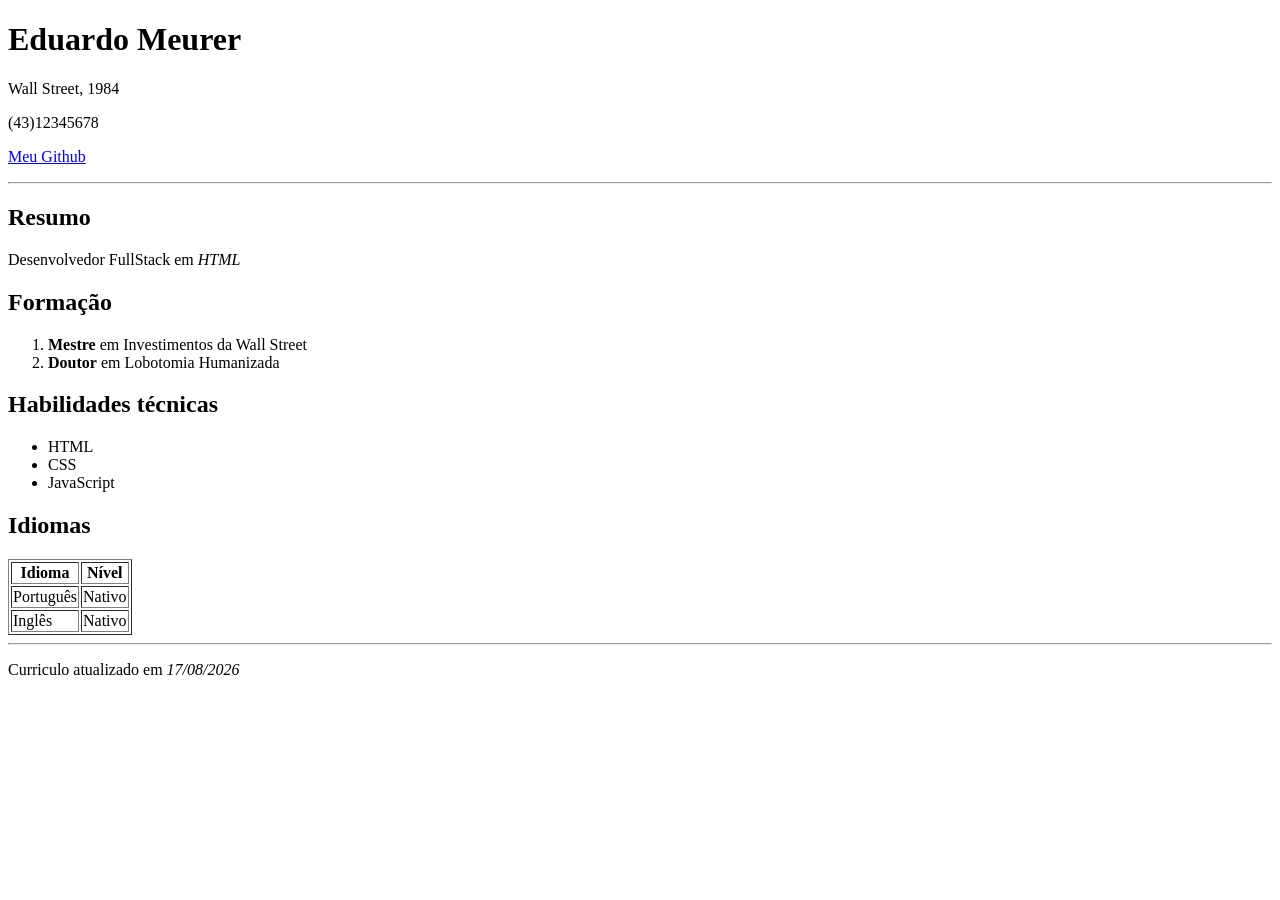
<file: index.html>
<!DOCTYPE html>
    <html lang="pt-br"

<head>
<meta charset="UTF-8"/>
<title>Curriculo</title>
</head>
<body>
<div id="cabecalho">
    <h1>Eduardo Meurer</h1>
    <p>Wall Street, 1984</p>
    <p>(43)12345678</p>
    <p>
<a href="https://github.com/">Meu Github</a>
</p>
</div>
<hr>
<div id="principal"> 
 <div>
 <h2>Resumo</h2>
 <p>
    Desenvolvedor FullStack em <i>HTML</i>
 </p>
<div>
<h2>Formação</h2>
<ol>
    <li><b>Mestre</b> em Investimentos da Wall Street</li>
    <li><b>Doutor</b> em Lobotomia Humanizada</li>
</ol>
<div>
<h2>Habilidades técnicas</h2>
<ul>
    <li>HTML</li>
    <li>CSS</li>
    <li>JavaScript</li>
</ul>
</div>
</div>
<div>
    <h2>Idiomas</h2>
    <table border="1">
        <tr>
            <th>Idioma</th>
            <th>Nível</th>
        </tr>
        <tr>
                <td>Português</td>
                <td>Nativo</td>
            </tr>
            <tr>
                <td>Inglês</td>
                <td>Nativo</td>
            </tr>
    </table>
</div>

</div>

</div>

<hr>
<div id="rodape">
<p>Curriculo atualizado em <i>17/08/2026</i></p>
</div>
</body>

</html>
</file>
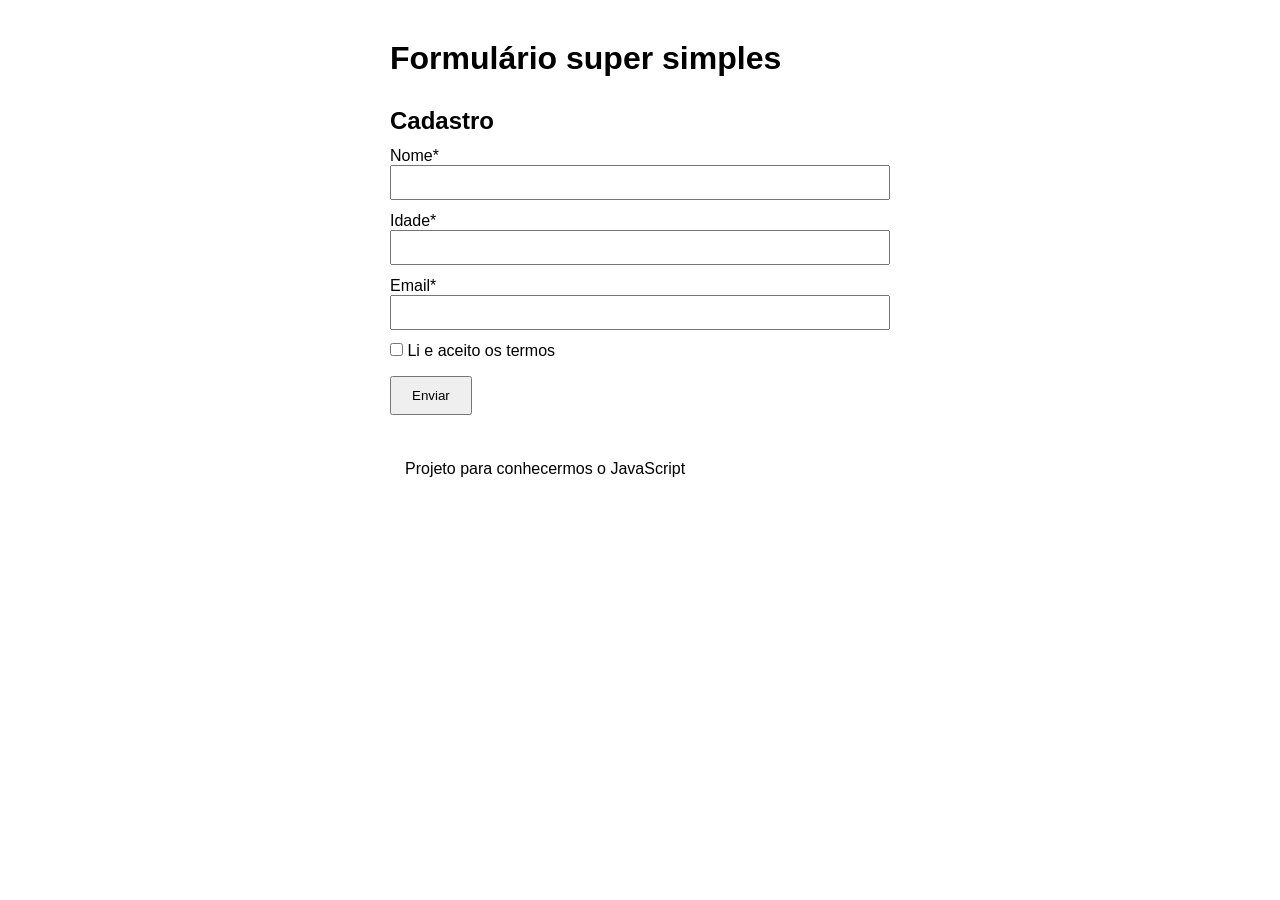
<file: Aula 07/index.html>
<!DOCTYPE html>
<html lang="pt-br">
<head>
<meta charset="UTF-8">
<meta name="viewport" content="width=device-width, initial-scale=1.0">
<title>Aprendendo JavaScript</title>
<link rel="stylesheet" href="./styles/global.css">
<script src="./scripts/index.js" defer></script>
</head>
<body>
<header>
<h1>Formulário super simples</h1>
</header>
<main>
<h2>Cadastro</h2>
<form id=cadastro">
<label for="nome">Nome*</label>
<input type="text" id="nome">
<p id="erro-nome" class="oculto"></p>
<label for="idade">Idade*</label>
<input type="number" id="idade">
<p id="erro-idade" class="oculto"></p>
<label for="email">Email*</label>
<input type="email" id="email">
<p id="erro-email" class="oculto"></p>
<label for="">
<input type="checkbox" id="termos">
<span>Li e aceito os termos</span>
<p id="erro-termos" class="oculto"></p>
</label>
<button onclick="executar(event)">Enviar</button>
<p id="concluido" class="oculto"></p>
</form>
</main>
<footer>
<p>Projeto para conhecermos o JavaScript</p>
</footer>
</body>
</html>
</file>
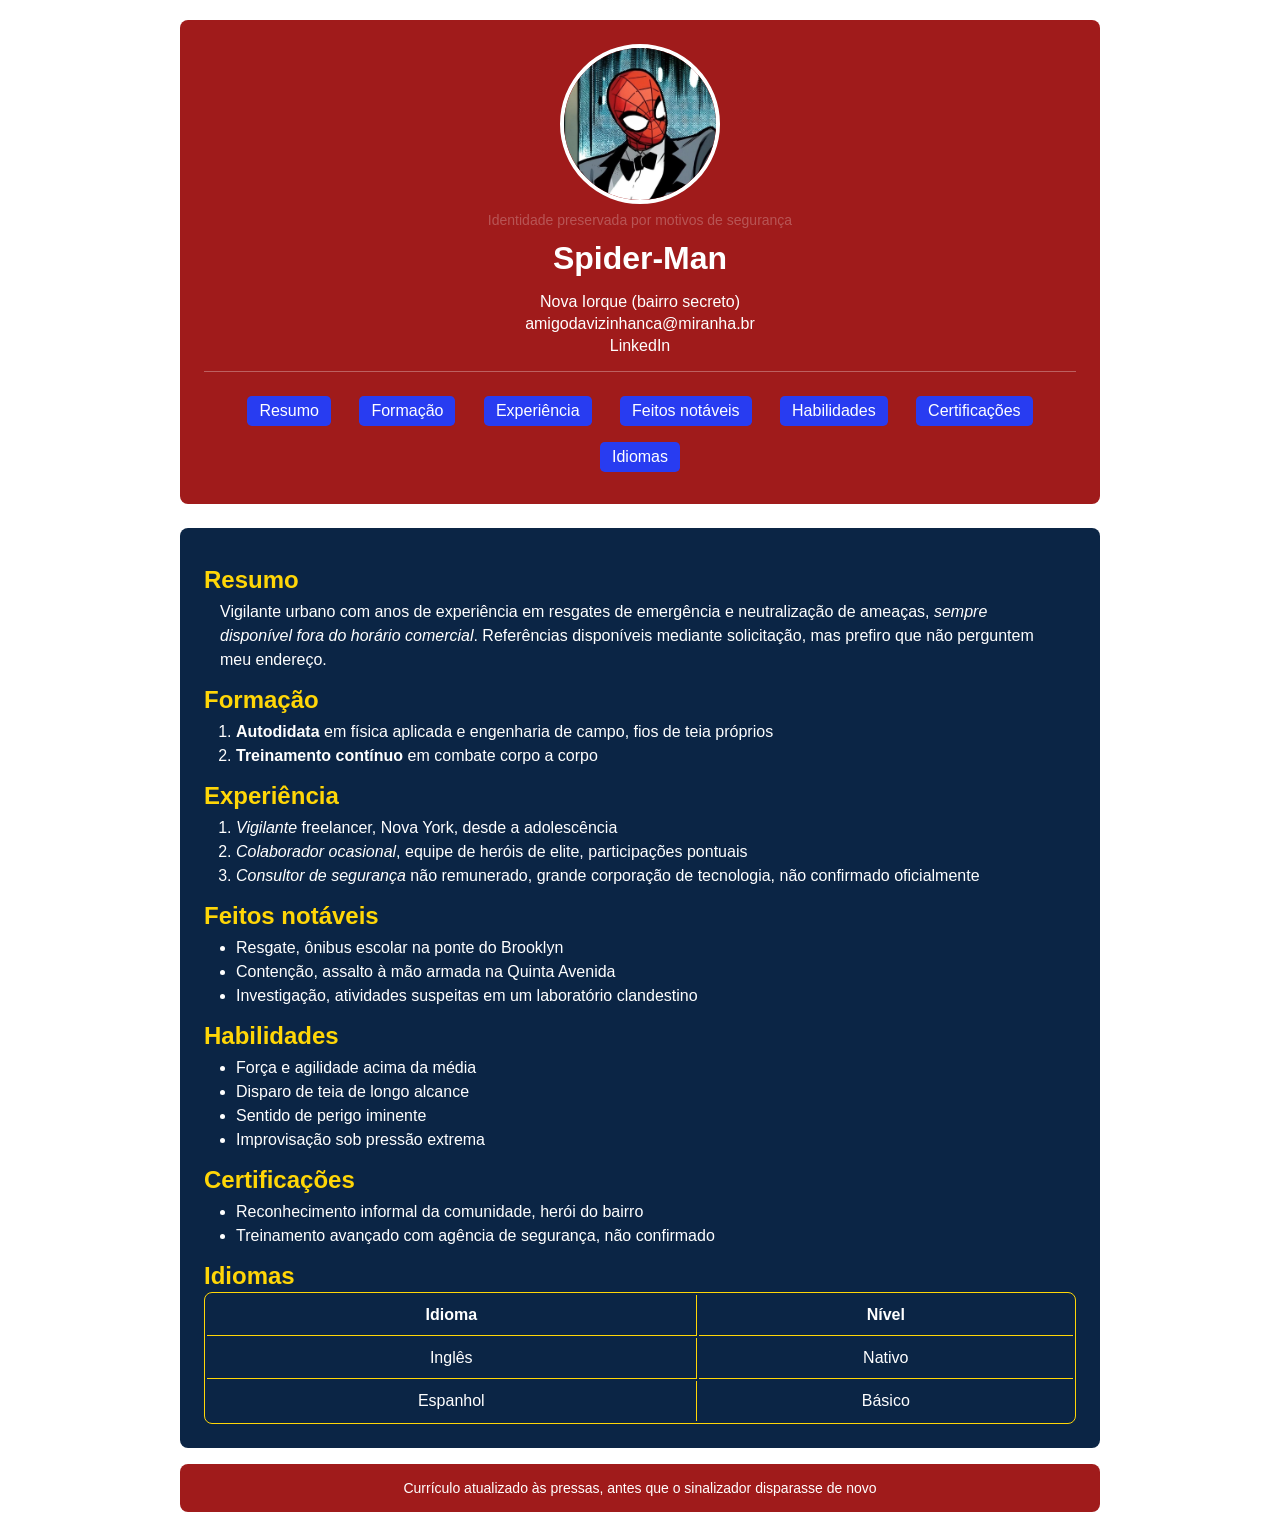
<file: aula-5/index.html>
<!DOCTYPE html>
<html lang="pt-br">
<head>
  <meta charset="UTF-8" />
  <meta name="viewport" content="width=device-width, initial-scale=1.0" />
  <title>Currículo Spider-Man</title>
  <link rel="stylesheet" href="./styles/global.css">
</head>
<body>
  <header>
    <figure>
      <img src="./images/miranha.jpg" alt="Foto de perfil, pessoa mascarada com traje vermelho e azul" />
      <figcaption>Identidade preservada por motivos de segurança</figcaption>
    </figure>
    <h1>Spider-Man</h1>
    <div class="header-info">
      <p>Nova Iorque (bairro secreto)</p>
      <p>
        <a href="mailto:amigodavizinhanca@miranha.br">amigodavizinhanca@miranha.br</a>
      </p>
      <p>
        <a href="https://www.linkedin.com/in/miranha/">LinkedIn</a>
      </p>
      <nav>
        <ul>
          <li><a href="#resumo">Resumo</a></li>
          <li><a href="#formacao">Formação</a></li>
          <li><a href="#experiencia">Experiência</a></li>
          <li><a href="#feitos">Feitos notáveis</a></li>
          <li><a href="#habilidades">Habilidades</a></li>
          <li><a href="#certificacoes">Certificações</a></li>
          <li><a href="#idiomas">Idiomas</a></li>
        </ul>
      </nav>
    </div>
  </header>

  <main>
    <section id="resumo">
      <h2>Resumo</h2>
      <p>
        Vigilante urbano com anos de experiência em resgates de emergência e neutralização de ameaças,
        <em>sempre disponível fora do horário comercial</em>. Referências disponíveis mediante solicitação,
        mas prefiro que não perguntem meu endereço.
      </p>
    </section>

    <section id="formacao">
      <h2>Formação</h2>
      <ol>
        <li><strong>Autodidata</strong> em física aplicada e engenharia de campo, fios de teia próprios</li>
        <li><strong>Treinamento contínuo</strong> em combate corpo a corpo</li>
      </ol>
    </section>

    <section id="experiencia">
      <h2>Experiência</h2>
      <ol>
        <li><em>Vigilante</em> freelancer, Nova York, desde a adolescência</li>
        <li><em>Colaborador ocasional</em>, equipe de heróis de elite, participações pontuais</li>
        <li><em>Consultor de segurança</em> não remunerado, grande corporação de tecnologia, não confirmado oficialmente</li>
      </ol>
    </section>

    <section id="feitos">
      <h2>Feitos notáveis</h2>
      <ul>
        <li>Resgate, ônibus escolar na ponte do Brooklyn</li>
        <li>Contenção, assalto à mão armada na Quinta Avenida</li>
        <li>Investigação, atividades suspeitas em um laboratório clandestino</li>
      </ul>
    </section>

    <section id="habilidades">
      <h2>Habilidades</h2>
      <ul>
        <li>Força e agilidade acima da média</li>
        <li>Disparo de teia de longo alcance</li>
        <li>Sentido de perigo iminente</li>
        <li>Improvisação sob pressão extrema</li>
      </ul>
    </section>

    <section id="certificacoes">
      <h2>Certificações</h2>
      <ul>
        <li>Reconhecimento informal da comunidade, herói do bairro</li>
        <li>Treinamento avançado com agência de segurança, não confirmado</li>
      </ul>
    </section>

    <section id="idiomas">
      <h2>Idiomas</h2>
      <table>
        <thead>
          <tr>
            <th scope="col">Idioma</th>
            <th scope="col">Nível</th>
          </tr>
        </thead>
        <tbody>
          <tr>
            <td>Inglês</td>
            <td>Nativo</td>
          </tr>
          <tr>
            <td>Espanhol</td>
            <td>Básico</td>
          </tr>
        </tbody>
      </table>
    </section>
  </main>

  <footer>
    <p>Currículo atualizado às pressas, antes que o sinalizador disparasse de novo</p>
  </footer>
</body>

</html>
</file>
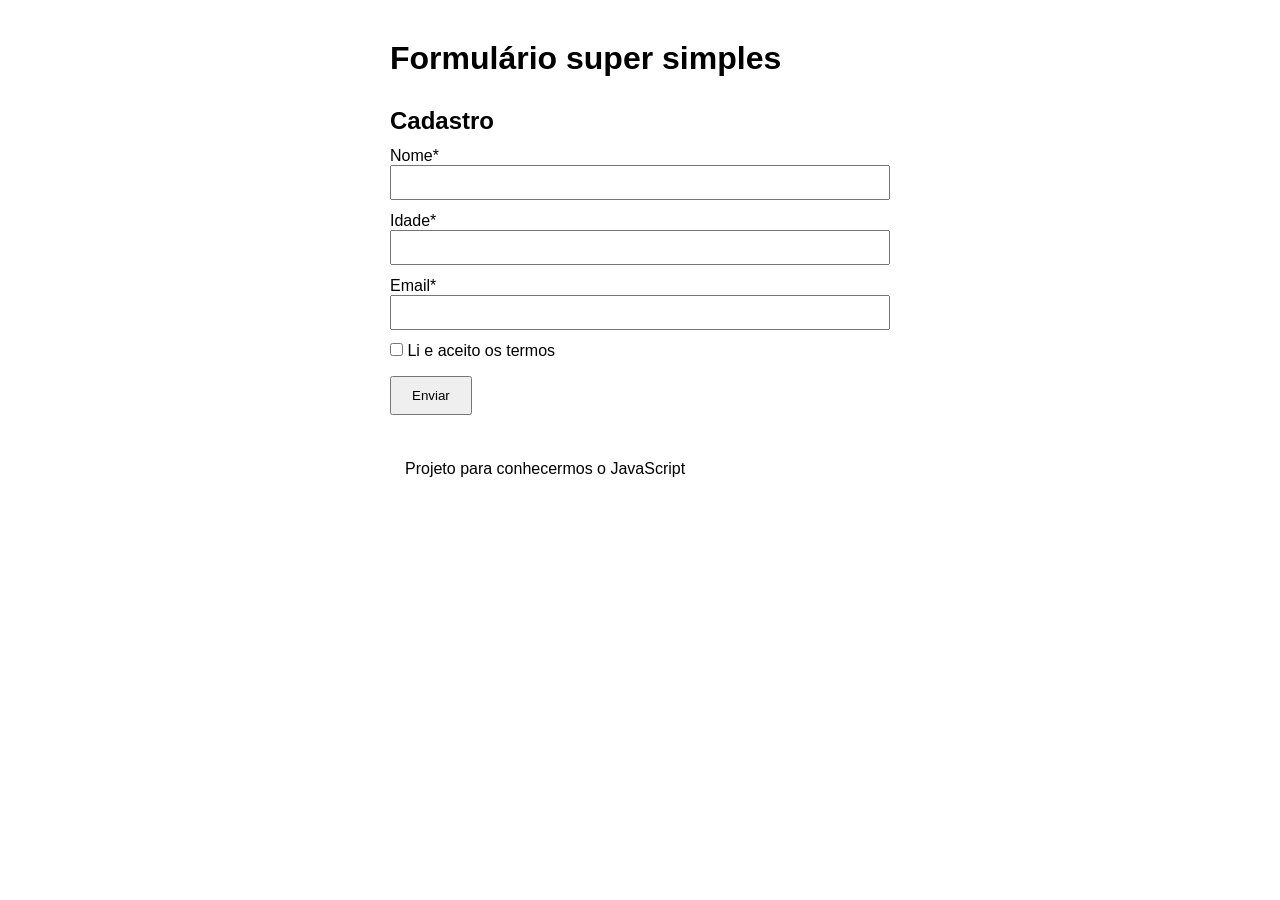
<file: aula-7/index.html>
<!DOCTYPE html>
<html lang="pt-br">
<head>
<meta charset="UTF-8">
<meta name="viewport" content="width=device-width, initial-scale=1.0">
<title>Aprendeno JavaScript</title>
<link rel="stylesheet" href="./styles/global.css">
<script src="./scripts/index.js" defer></script>
</head>
<body>
<header>
<h1>Formulário super simples</h1>
</header>
<main>
<h2>Cadastro</h2>
<form id=cadastro">
<label for="nome">Nome*</label>
<input type="text" id="nome">
<p id="erro-nome" class="oculto"></p>
<label for="idade">Idade*</label>
<input type="number" id="idade">
<p id="erro-idade" class="oculto"></p>
<label for="email">Email*</label>
<input type="email" id="email">
<p id="erro-email" class="oculto"></p>
<label for="">
<input type="checkbox" id="termos">
<span>Li e aceito os termos</span>
<p id="erro-termos" class="oculto"></p>
</label>
<button onclick="executar(event)">Enviar</button>
<p id="concluido" class="oculto"></p>
</form>
</main>
<footer>
<p>Projeto para conhecermos o JavaScript</p>
</footer>
</body>
</html>
</file>
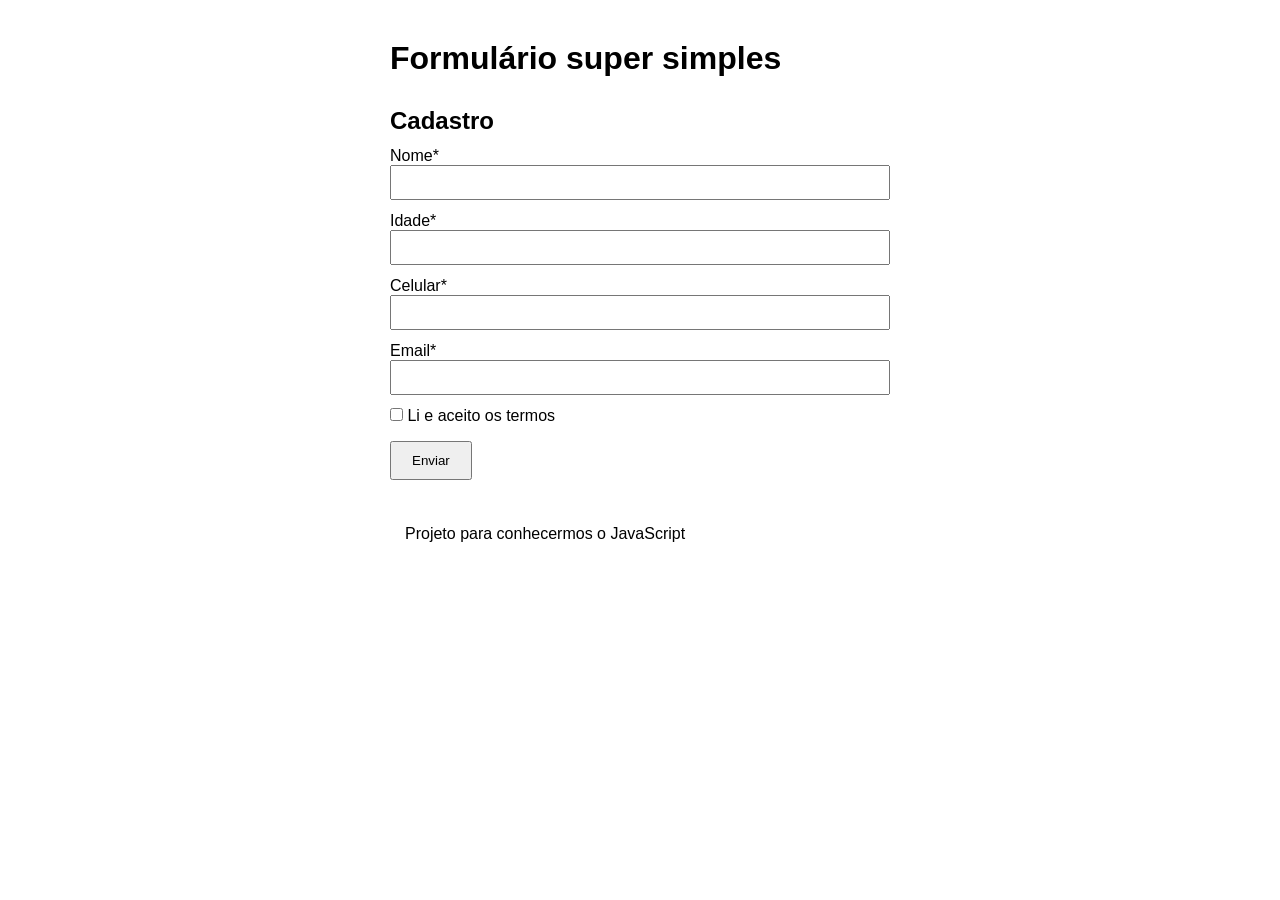
<file: aula-8/index.html>
<!DOCTYPE html>
<html lang="pt-BR">
<head>
  <meta charset="UTF-8">
  <meta name="viewport" content="width=device-width, initial-scale=1.0">
  <link rel="stylesheet" href="styles/global.css">
  <script src="scripts/index.js" defer></script>
  <title>Formulário JS</title>
</head>
<body>
  <header>
    <h1>Formulário super simples</h1>
  </header>
  <main>
    <h2>Cadastro</h2>
    <form id="cadastro" novalidate onsubmit="executar(event)">
      <label for="nome">Nome*</label>
      <input type="text" id="nome">
      <p id="erro-nome" class="oculto"></p>

      <label for="idade">Idade*</label>
      <input type="number" id="idade">
      <p id="erro-idade" class="oculto"></p>

      <label for="Celular">Celular*</label>
      <input type="text" id="celular" oninput="mascararCelular(event)">
      <p id="erro-celular" class="oculto"></p>


      <label for="email">Email*</label>
      <input type="email" id="email">
      <p id="erro-email" class="oculto"></p>

      <label>
        <input type="checkbox" id="termos">
        Li e aceito os termos
        <p id="erro-termos" class="oculto"></p>
      </label>

      <button type="submit">Enviar</button>
      <p id="concluido" class="oculto"></p>

    </form>
  </main>
  <footer>
    <p>Projeto para conhecermos o JavaScript</p>
  </footer>
</body>
</html>
</file>
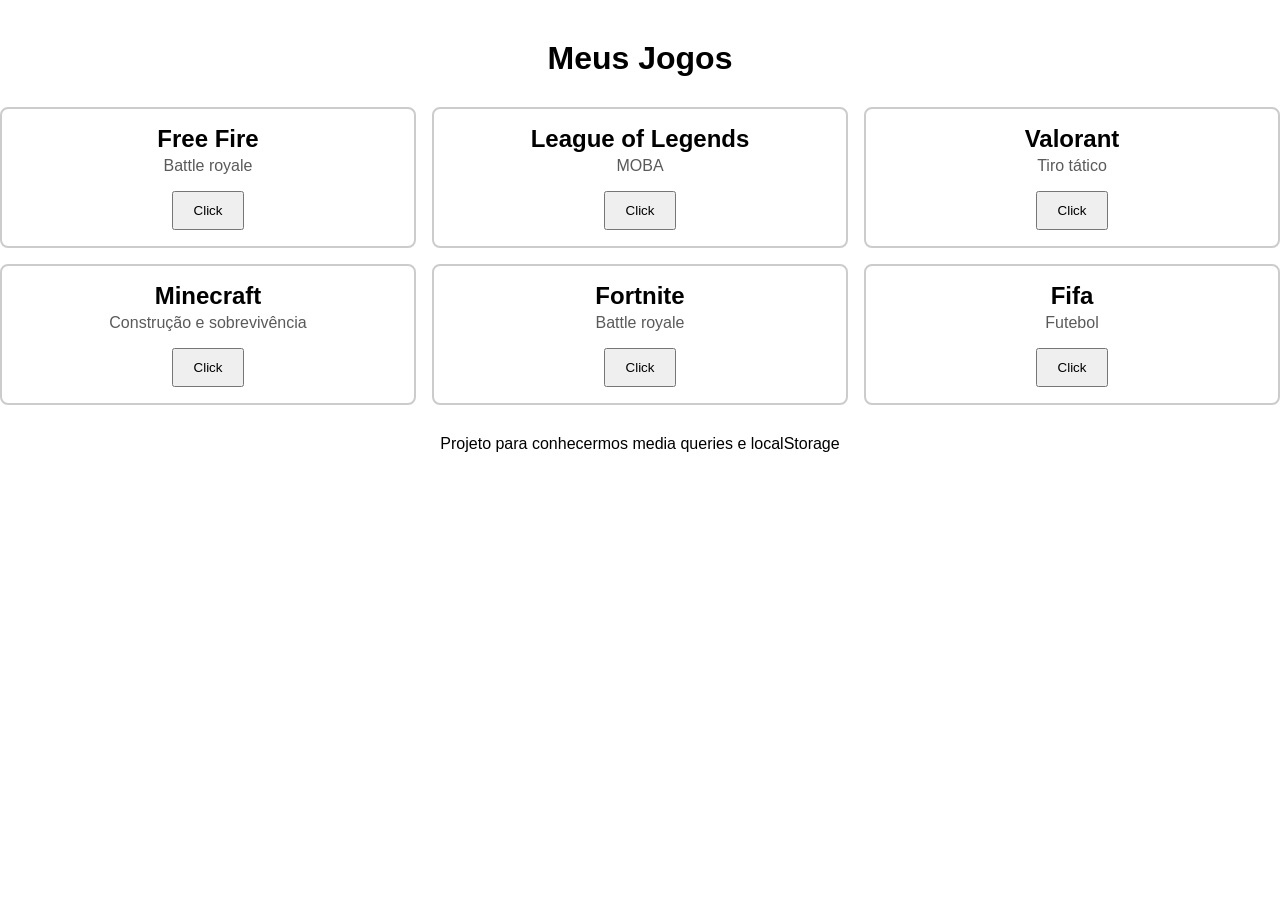
<file: aula-9/index.html>
<!DOCTYPE html>
<html lang="pt-BR">
<head>
  <meta charset="UTF-8">
  <meta name="viewport" content="width=device-width, initial-scale=1.0">
  <link rel="stylesheet" href="./styles/global.css">
  <script src="./scripts/index.js" defer></script>
  <title>Meus Jogos</title>
</head>
<body>
  <header>
    <h1>Meus Jogos</h1>
  </header>
  <main>
    <section class="container-cards">

      <div class="card" id="free-fire">
        <h2>Free Fire</h2>
        <p>Battle royale</p>
        <button onclick="marcar('free-fire', 'Free fire')">Click</button>
      </div>

      <div class="card" id="lol">
        <h2>League of Legends</h2>
        <p>MOBA</p>
        <button onclick="marcar('lol', 'League of Legends')">Click</button>
      </div>

      <div class="card" id="valorant">
        <h2>Valorant</h2>
        <p>Tiro tático</p>
        <button onclick="marcar('valorant', 'Valorant')">Click</button>
      </div>

      <div class="card" id="minecraft">
        <h2>Minecraft</h2>
        <p>Construção e sobrevivência</p>
        <button onclick="marcar('minecraft', 'Minecraft')">Click</button>
      </div>

      <div class="card" id="fortnite">
        <h2>Fortnite</h2>
        <p>Battle royale</p>
        <button onclick="marcar('fortnite', 'Fortnite')">Click</button>
      </div>

      <div class="card" id="fifa">
        <h2>Fifa</h2>
        <p>Futebol</p>
        <button onclick="marcar('fifa', 'Fifa')">Click</button>
      </div>

    </section>
  </main>
  <footer>
    <p>Projeto para conhecermos media queries e localStorage</p>
  </footer>
</body>
</html>
</file>
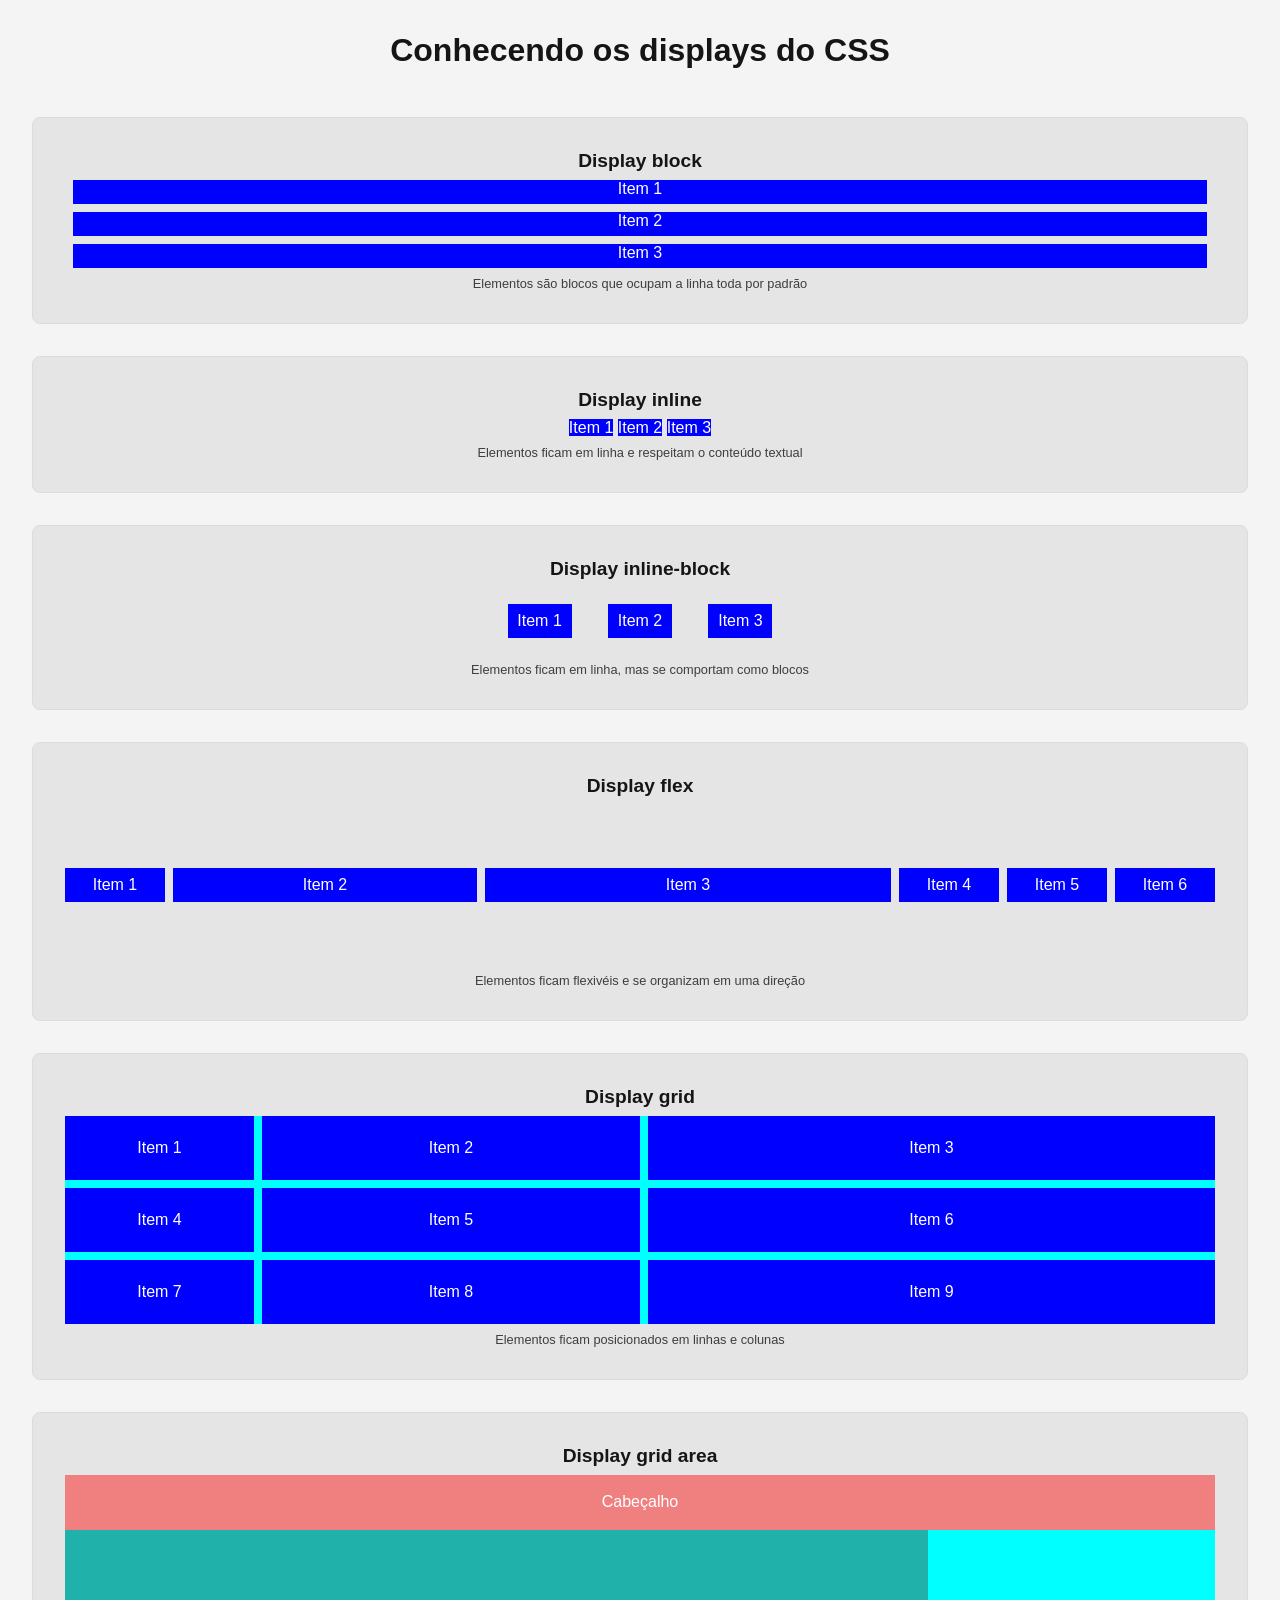
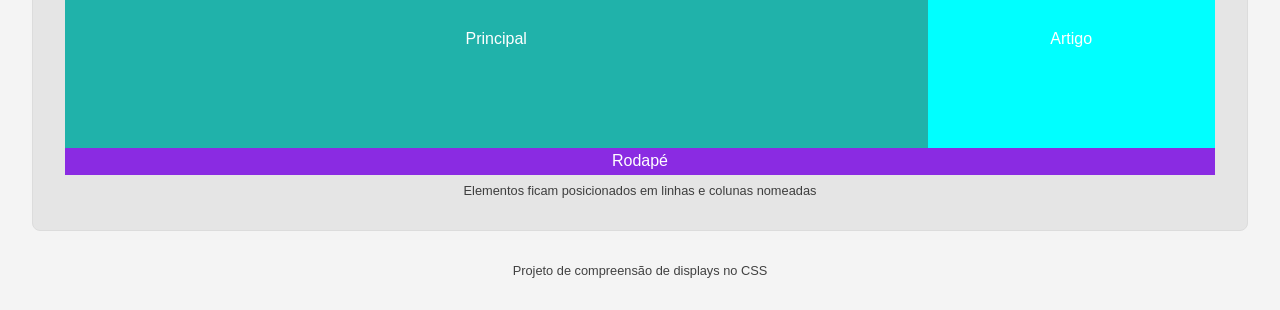
<file: Aula 06/exemplos/index.html>
<!DOCTYPE html>
<html lang="pt-br">
<head>
  <meta charset="UTF-8">
  <meta name="viewport" content="width=device-width, initial-scale=1.0">
  <link rel="stylesheet" href="./styles/global.css">
  <link rel="icon" href="./images/block.png" type="image/x-icon">
  <title>Conhecendo os displays</title>
</head>
<body>
  <header>
    <h1>Conhecendo os displays do CSS</h1>
  </header>
  <main>
    <section>
      <h2>Display block</h2>
      <div class="container-block">
        <div class="item">Item 1</div>
        <div class="item">Item 2</div>
        <div class="item">Item 3</div>
      </div>
      <p>Elementos são blocos que ocupam a linha toda por padrão</p>
    </section>

    <section>
      <h2>Display inline</h2>
      <div class="container-inline">
        <div class="item">Item 1</div>
        <div class="item">Item 2</div>
        <div class="item">Item 3</div>
      </div>
      <p>Elementos ficam em linha e respeitam o conteúdo textual</p>
    </section>

    <section>
      <h2>Display inline-block</h2>
      <div class="container-inline-block">
        <div class="item">Item 1</div>
        <div class="item">Item 2</div>
        <div class="item">Item 3</div>
      </div>
      <p>Elementos ficam em linha, mas se comportam como blocos</p>
    </section>

    <section>
      <h2>Display flex</h2>
      <div class="container-flex">
        <div class="item">Item 1</div>
        <div id="item-2" class="item">Item 2</div>
        <div id="item-3" class="item">Item 3</div>
        <div class="item">Item 4</div>
        <div class="item">Item 5</div>
        <div class="item">Item 6</div>
      </div>  
      <p>Elementos ficam flexivéis e se organizam em uma direção</p>
    </section>
    
    <section>
      <h2>Display grid</h2>
      <div class="container-grid">
        <div class="item">Item 1</div>
        <div class="item">Item 2</div>
        <div class="item">Item 3</div>
        <div class="item">Item 4</div>
        <div class="item">Item 5</div>
        <div class="item">Item 6</div>
        <div class="item">Item 7</div>
        <div class="item">Item 8</div>
        <div class="item">Item 9</div>
      </div>  
      <p>Elementos ficam posicionados em linhas e colunas</p>
    </section>

    <section>
      <h2>Display grid area</h2>
      <div class="container-grid-area">
        <div class="item item-cabecalho">Cabeçalho</div>
        <div class="item item-principal">Principal</div>
        <div class="item item-artigo">Artigo</div>
        <div class="item item-rodape">Rodapé</div>
      </div>
      <p>Elementos ficam posicionados em linhas e colunas nomeadas</p>
    </section>

  </main>
  <footer>
    <p>Projeto de compreensão de displays no CSS</p>
  </footer>
</body>
</html>
</file>
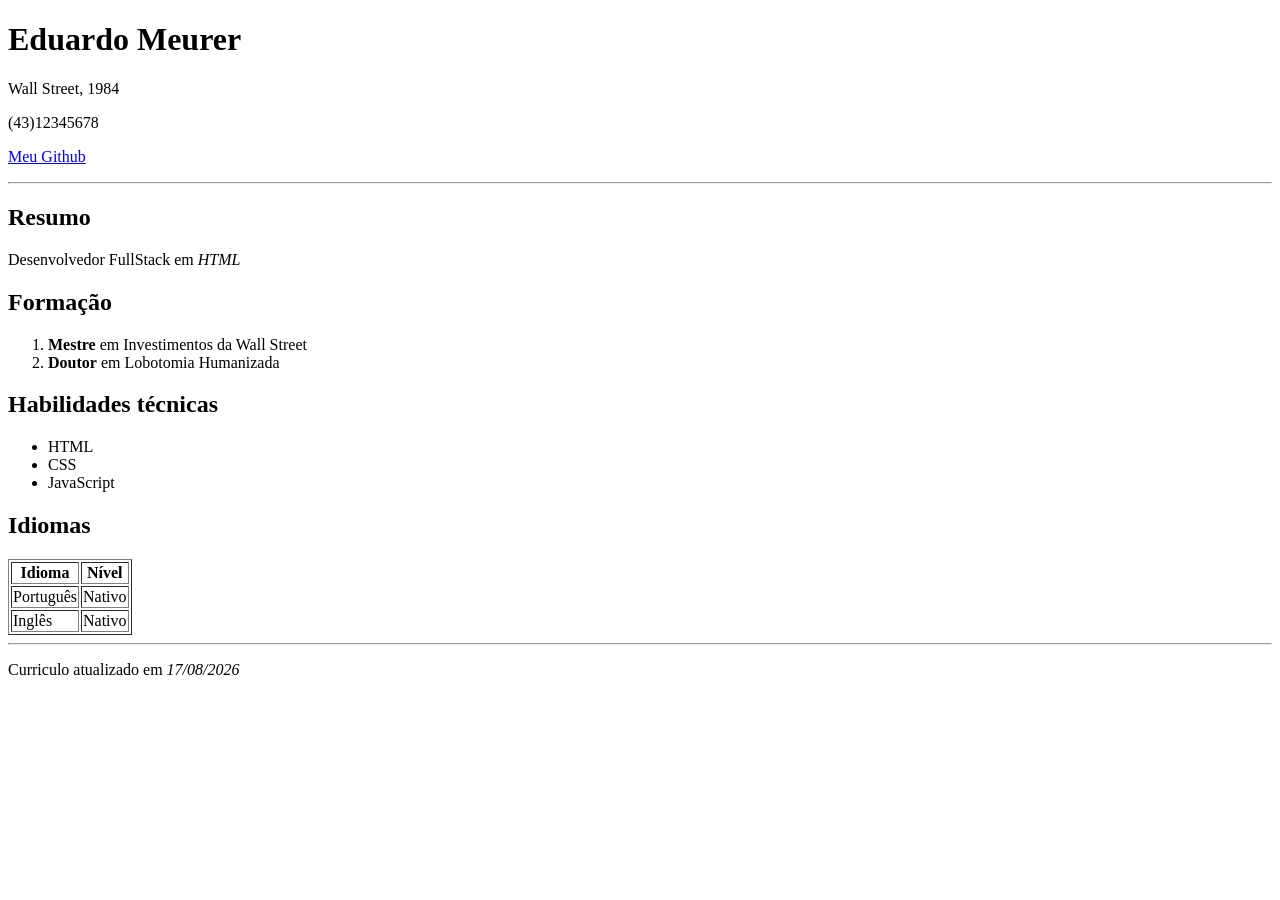
<file: index_semantico.html>
<!DOCTYPE html>
<html lang="pt-br" <head>
<meta charset="UTF-8" />
<title>Curriculo</title>
</head>

<body>
    <header>
        <h1>Eduardo Meurer</h1>
        <p>Wall Street, 1984</p>
        <p>(43)12345678</p>
        <p>
            <a href="https://github.com/">Meu Github</a>
        </p>
    </header>
    <hr>
    <main>
        <div>
            <h2>Resumo</h2>
            <p>
                Desenvolvedor FullStack em <em>HTML</em>
            </p>
            <div>
                <h2>Formação</h2>
                <ol>
                    <li><strong>Mestre</strong> em Investimentos da Wall Street</li>
                    <li><strong>Doutor</strong> em Lobotomia Humanizada</li>
                </ol>
                <section>
                    <h2>Habilidades técnicas</h2>
                    <ul>
                        <li>HTML</li>
                        <li>CSS</li>
                        <li>JavaScript</li>
                    </ul>
                </section>
            </div>
            <div>
                <h2>Idiomas</h2>
                <table border="1">
                    <tr>
                        <th>Idioma</th>
                        <th>Nível</th>
                    </tr>
                    <tr>
                        <td>Português</td>
                        <td>Nativo</td>
                    </tr>
                    <tr>
                        <td>Inglês</td>
                        <td>Nativo</td>
                    </tr>
                </table>
            </div>

        </div>

        </div>

        <hr>
        <footer>
            <p>Curriculo atualizado em <em>17/08/2026</em></p>
        </footer>
</body>

</html>
</file>
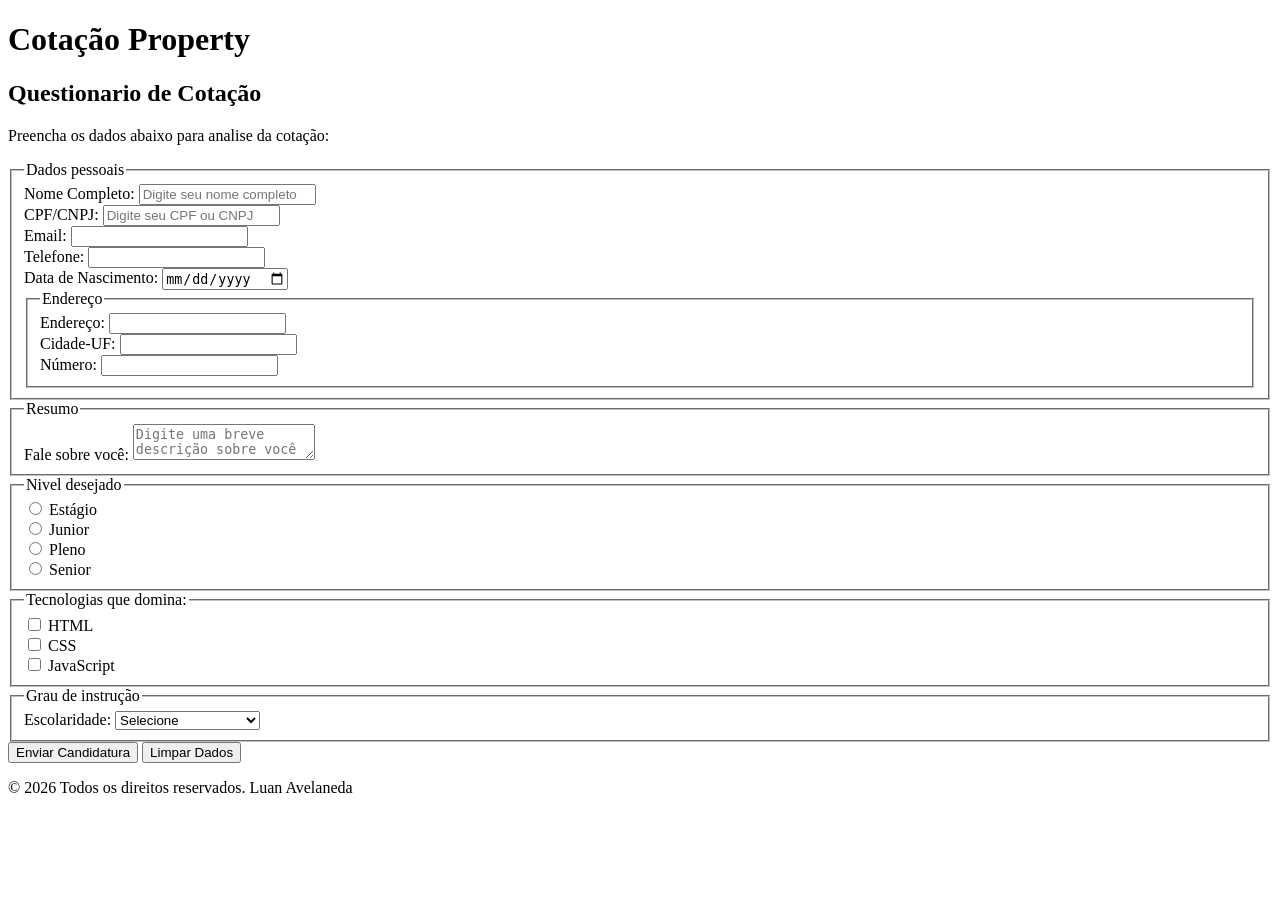
<file: aula-3/formulario.html>
<!DOCTYPE html>
<html lang="pt-br">
<head>
    <meta charset="UTF-8">
    <title>Recrutamento Online</title>
</head>
<body>
    
<header>
<h1>Cotação Property</h1>
</header>

<main>

    <section>
<h2>Questionario de Cotação</h2>

<form action="https://postman-echo.com/post" method="post" enctype="multipart/form-data">
    <p>Preencha os dados abaixo para analise da cotação: </p>

<fieldset> 
    <legend>Dados pessoais</legend>
    
    <div>
    <label for="nome_id">Nome Completo:</label>
    <input type="text" id="nome_id" name="nome" placeholder="Digite seu nome completo">
</div>

  <div>
    <label for="cpf_cnpj_id">CPF/CNPJ:</label>
    <input type="text" id="cpf_cnpj_id" name="cpf_cnpj" placeholder="Digite seu CPF ou CNPJ">
</div>

<div>
    <label for="email_id">Email:</label>
    <input type="email" id="email_id" name="email" >
</div>

<div>

    <label for="telefone_id">Telefone:</label>
    <input type="tel" id="telefone_id" name="telefone" required>
</div>

<div>
    <label for="data_nasc_id">Data de Nascimento:</label>
    <input type="date" id="data_nasc_id" name="data_nasc" >
</div>

<fieldset>
    <legend>Endereço</legend>

    <div>
        <label for="lagradouro_id">Endereço:</label>
        <input type="text" id="lagradouro_id" name="lagradouro" >
    </div>
    

    <div>
        <label for="cidade_id">Cidade-UF:</label>
        <input type="text" id="cidade_id" name="cidade" >
    </div>

    <div>
        <label for="numero_id">Número:</label>
        <input type="number" id="numero_id" name="numero" >
    </div>

</fieldset>
</fieldset>

<fieldset>
    <legend>Resumo</legend>

    <div>
    <label for="nome_id">Fale sobre você:</label>
    <textarea id="nome_id" name="nome" placeholder="Digite uma breve descrição sobre você"></textarea>
</div>

</fieldset>

<fieldset>
    <legend>Nivel desejado</legend>

    <div>
        <input id="nivel_estagio_id" name="nivel" type="radio" value="estagio">
        <label for="nivel_estagio_id">Estágio</label>
    </div>
    <div>
        
        <input id="nivel_junior_id" name="nivel" type="radio" value="junior">
        <label for="nivel_junior_id">Junior</label>
    </div>
    <div>
        
        <input id="nivel_pleno_id" name="nivel" type="radio" value="pleno">
        <label for="nivel_pleno_id">Pleno</label>
    </div>
    <div>
        
        <input id="nivel_senior_id" name="nivel" type="radio" value="senior">
        <label for="nivel_senior_id">Senior</label>
    </div>

</fieldset>

<fieldset>
    <legend>Tecnologias que domina:</legend>
    <div>
        <input id="tecnologia_html_id" name="tecnologia" type="checkbox" value="html">
        <label for="tecnologia_html_id">HTML</label>
    </div>
    <div>
        <input id="tecnologia_css_id" name="tecnologia" type="checkbox" value="css">
        <label for="tecnologia_css_id">CSS</label>
    </div>
    <div>
        <input id="tecnologia_javascript_id" name="tecnologia" type="checkbox" value="javascript">
        <label for="tecnologia_javascript_id">JavaScript</label>
    </div>

</fieldset>

<fieldset>
    <legend>Grau de instrução</legend>

    <div>
        <label for="escolaridade_id">Escolaridade:</label>
        <select id="escolaridade_id" name="escolaridade" >
            <option value="">Selecione</option>
            <option value="fundamental">Ensino Fundamental</option>
            <option value="medio">Ensino Médio</option>
            <option value="superior">Ensino Superior</option>
            <option value="pos_graduacao">Pós-Graduado(a)</option>
        </select>
    </div>
</fieldset>

<div>

    <button type="submit">Enviar Candidatura</button>
    <button type="reset">Limpar Dados</button>
</div>
</form>

  </section>

</main>

<footer>
    <p>&copy; 2026 Todos os direitos reservados. Luan Avelaneda</p>
</footer>

</body>
</html>
</file>
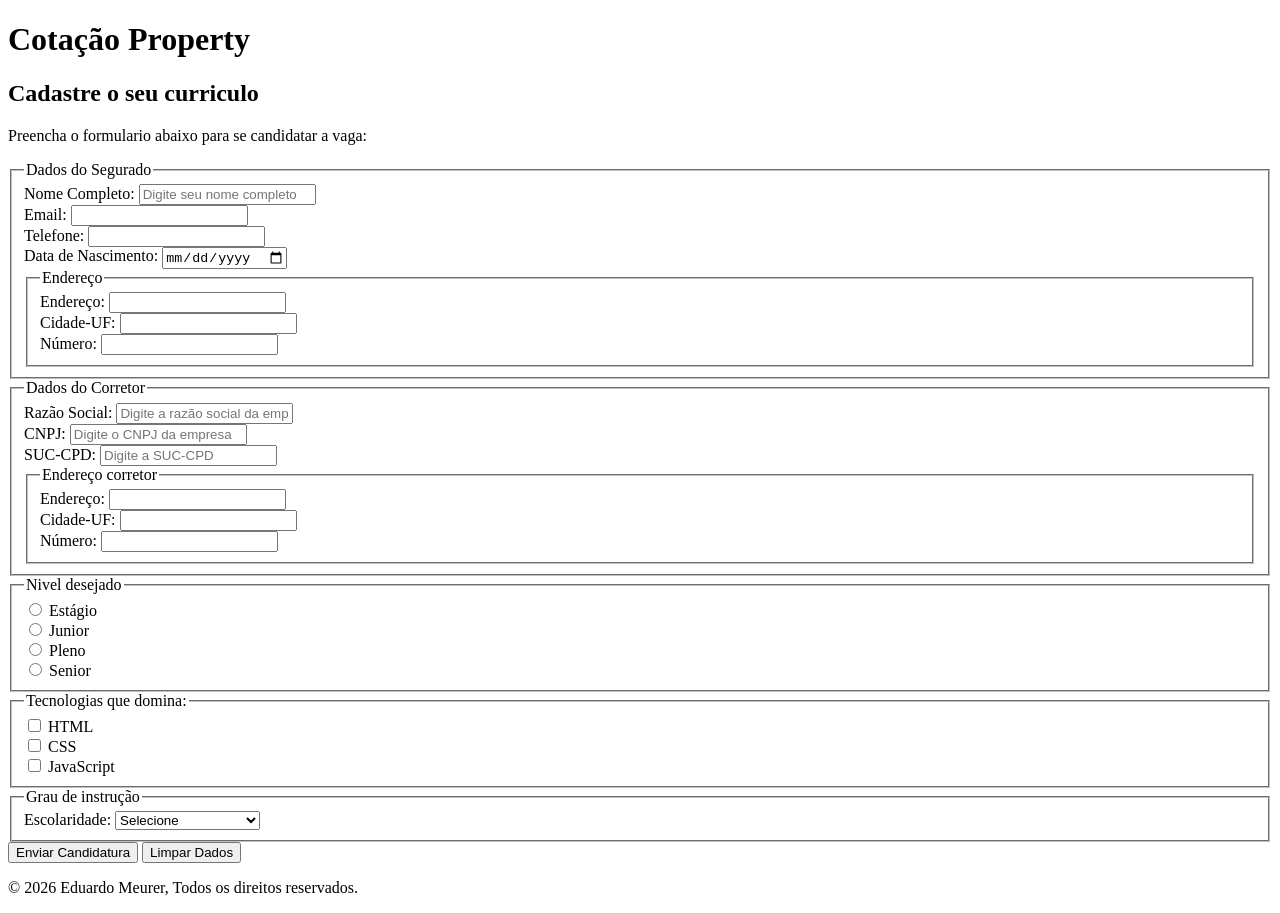
<file: aula-4/formulario2.html>
<!DOCTYPE html>
<html lang="pt-br">
<head>
    <meta charset="UTF-8">
    <meta name="viewport" content="width=device-width, initial-scale=1.0">
    <title>Document</title>
</head>
<body>
    
<header>
<h1>Cotação Property</h1>
</header>

<main>

    <section>
<h2>Cadastre o seu curriculo</h2>

<form action="https://postman-echo.com/post" method="post" enctype="multipart/form-data">
    <p>Preencha o formulario abaixo para se candidatar a vaga: </p>

<fieldset> 
    <legend>Dados do Segurado</legend>
    
    <div>
    <label for="nome_id">Nome Completo:</label>
    <input type="text" id="nome_id" name="nome" placeholder="Digite seu nome completo">
</div>

<div>
    <label for="email_id">Email:</label>
    <input type="email" id="email_id" name="email" >
</div>

<div>

    <label for="telefone_id">Telefone:</label>
    <input type="tel" id="telefone_id" name="telefone" required>
</div>

<div>
    <label for="data_nasc_id">Data de Nascimento:</label>
    <input type="date" id="data_nasc_id" name="data_nasc" >
</div>

<fieldset>
    <legend>Endereço</legend>

    <div>
        <label for="lagradouro_id">Endereço:</label>
        <input type="text" id="lagradouro_id" name="lagradouro" >
    </div>
    

    <div>
        <label for="cidade_id">Cidade-UF:</label>
        <input type="text" id="cidade_id" name="cidade" >
    </div>

    <div>
        <label for="numero_id">Número:</label>
        <input type="number" id="numero_id" name="numero" >
    </div>

</fieldset>
</fieldset>

<fieldset>
    <legend>Dados do Corretor</legend>

   <div>
    <label for="nome_id">Razão Social:</label>
    <input type="text" id="nome_id" name="nome" placeholder="Digite a razão social da empresa">
</div>
<div>
    <label for="cn_id">CNPJ:</label>
    <input type="text" id="cn_id" name="cn" placeholder="Digite o CNPJ da empresa">
</div>
<div>
    <label for="suc_cpd_id">SUC-CPD:</label>
    <input type="text" id="suc_cpd_id" name="suc_cpd" placeholder="Digite a SUC-CPD">
</div>

<fieldset>
    <legend>Endereço corretor</legend>

    <div>
        <label for="lagradouro_id">Endereço:</label>
        <input type="text" id="lagradouro_id" name="lagradouro" >
    </div>
    

    <div>
        <label for="cidade_id">Cidade-UF:</label>
        <input type="text" id="cidade_id" name="cidade" >
    </div>

    <div>
        <label for="numero_id">Número:</label>
        <input type="number" id="numero_id" name="numero" >
    </div>

</fieldset>

</fieldset>

<fieldset>
    <legend>Nivel desejado</legend>

    <div>
        <input id="nivel_estagio_id" name="nivel" type="radio" value="estagio">
        <label for="nivel_estagio_id">Estágio</label>
    </div>
    <div>
        
        <input id="nivel_junior_id" name="nivel" type="radio" value="junior">
        <label for="nivel_junior_id">Junior</label>
    </div>
    <div>
        
        <input id="nivel_pleno_id" name="nivel" type="radio" value="pleno">
        <label for="nivel_pleno_id">Pleno</label>
    </div>
    <div>
        
        <input id="nivel_senior_id" name="nivel" type="radio" value="senior">
        <label for="nivel_senior_id">Senior</label>
    </div>

</fieldset>

<fieldset>
    <legend>Tecnologias que domina:</legend>
    <div>
        <input id="tecnologia_html_id" name="tecnologia" type="checkbox" value="html">
        <label for="tecnologia_html_id">HTML</label>
    </div>
    <div>
        <input id="tecnologia_css_id" name="tecnologia" type="checkbox" value="css">
        <label for="tecnologia_css_id">CSS</label>
    </div>
    <div>
        <input id="tecnologia_javascript_id" name="tecnologia" type="checkbox" value="javascript">
        <label for="tecnologia_javascript_id">JavaScript</label>
    </div>

</fieldset>

<fieldset>
    <legend>Grau de instrução</legend>

    <div>
        <label for="escolaridade_id">Escolaridade:</label>
        <select id="escolaridade_id" name="escolaridade" >
            <option value="">Selecione</option>
            <option value="fundamental">Ensino Fundamental</option>
            <option value="medio">Ensino Médio</option>
            <option value="superior">Ensino Superior</option>
            <option value="pos_graduacao">Pós-Graduado(a)</option>
        </select>
    </div>
</fieldset>

<div>

    <button type="submit">Enviar Candidatura</button>
    <button type="reset">Limpar Dados</button>
</div>
</form>

  </section>

</main>

<footer>
    <p>&copy; 2026 Eduardo Meurer, Todos os direitos reservados.</p>
</footer>

</body>
</html>
</file>
<file: Aula 07/styles/global.css>
* {
 box-sizing: border-box;
 margin: 0;
 padding: 0;
}
html {
 font-size: 62.5%;
}
body {
 font-family: Arial, sans-serif;
 font-size: 1.6rem;
 max-width: 50rem;
 margin: 4rem auto;
}
main {
 margin-top: 3rem;
}
footer {
 margin-top: 3rem;
}
footer p {
 margin-top: 1rem;
 padding: 1.5rem;
}
label {
 display: block;
 margin-top: 1.2rem;
}
input[type="text"],
input[type="number"],
input[type="email"] {
 padding: 0.8rem;
 width: 100%;
}
button {
 padding: 1rem 2rem;
 margin-top: 1.6rem;
}
.oculto {
 display: none;
}
.sucesso {
 background-color: #ffe08a;
 font-weight: bold;
}
.erro {
 color: #8a1c1c;
 background-color: #ffe6e6;
}
</file>
<file: aula-5/styles/global.css>
* { margin: 0; padding: 0; box-sizing: border-box; }

body {
font-size: 16px;
font-family: Arial, sans-serif;
color: black;
background-color: white;
padding: 1.25rem;
max-width: 60rem;
margin: auto;
}

header {
  background-color: rgb(160, 27, 27);
  color: #ffffff;
  padding: 1.5rem;
  border-radius: 0.5rem;
  text-align: center
}

header img {
  width: 10rem;
  height: 10rem;
  border-radius: 50%;
  border: 0.25rem solid white;
}

header figcaption {
  font-size: 0.875rem;
  opacity: 0.25;
  margin-top: 0.25rem;
}

header h1 {
  font-size: 2rem;
  margin-top: 0.75rem;
}

/*Criação de classe */
.header-info {
  margin-top: 1rem;
}

header p {
  margin-top: 0.25rem;
}

a {
color: white;
text-decoration: none;
}

a:hover {
  opacity: 0.80;
  cursor: pointer;
  color: #ffd607;
  transition: opacity 0.5s;
}

nav {
  margin-top: 1rem;
  padding-top: 1rem;
  border-top: 0.0625rem solid rgba(255, 255, 255, 0.3);
}

nav ul {
    list-style: none;
    text-align: center;
}

nav li {
    display: inline-block;
    margin: 0.25rem 0.5rem; 
}

nav a {
  display: block;
  background-color: #283cf1;
  padding: 0.375rem 0.75rem;
  border-radius: 0.30rem;
  margin: 0.25rem;
}

main {
  padding: 1.5rem;
  color:#ffffff;
  background-color: #0b2545;
  border-radius: 0.5rem;
  margin-top: 1.5rem;
}

section {
  margin-top: 1rem;
  line-height: 1.5rem;
}

main section h2 {
  color: #ffd607;
}

section p {
  margin: 0.5rem 1rem;
}

section ul, section ol {
  margin: 0.5rem 1rem;
  padding-left: 1rem;
}

table {
  width: 100%;
  margin-top: 0.25rem;
  border: 0.00275rem solid #ffd607;
  border-radius: 0.5rem;
}

table th, table td {
  padding: 0.5rem;
  text-align: center;
  border-bottom: 0.0625rem solid #ffd607;
  border-right: 0.0625rem solid #ffd607;
}

table td:last-child, table th:last-child {
  border-right: none;
}

table tr:last-child td {
  border-bottom: none;
}

footer {
  margin-top: 1rem;
  font-size: 0.875rem;
  padding: 1rem;
  text-align: center;
  color: #ffffff;
  background-color: rgb(160, 27, 27);
  border-radius: 0.5rem;
}
</file>
<file: aula-7/styles/global.css>
* {
 box-sizing: border-box;
 margin: 0;
 padding: 0;
}
html {
 font-size: 62.5%;
}
body {
 font-family: Arial, sans-serif;
 font-size: 1.6rem;
 max-width: 50rem;
 margin: 4rem auto;
}
main {
 margin-top: 3rem;
}
footer {
 margin-top: 3rem;
}
footer p {
 margin-top: 1rem;
 padding: 1.5rem;
}
label {
 display: block;
 margin-top: 1.2rem;
}
input[type="text"],
input[type="number"],
input[type="email"] {
 padding: 0.8rem;
 width: 100%;
}
button {
 padding: 1rem 2rem;
 margin-top: 1.6rem;
}
.oculto {
 display: none;
}
.sucesso {
 background-color: #ffe08a;
 font-weight: bold;
}
.erro {
 color: #8a1c1c;
 background-color: #ffe6e6;
}
</file>
<file: aula-8/styles/global.css>
* {
  margin: 0;
  padding: 0;
  box-sizing: border-box;
}

html {
  font-size: 62.5%;
}

body {
  font-family: Arial, sans-serif;
  font-size: 1.6rem;
  max-width: 50rem;
  margin: 4rem auto;
}

main {
  margin-top: 3rem;
}

footer {
  margin-top: 3rem;
}

footer p {
  margin-top: 1rem;
  padding: 1.5rem;
}

label {
  display: block;
  margin-top: 1.2rem;
}

input[type="text"],
input[type="number"],
input[type="email"] {
  padding: 0.8rem;
  width: 100%;
}

button {
  padding: 1rem 2rem;
  margin-top: 1.6rem;
}

.oculto {
  display: none;
}

.sucesso {
  background-color: #ffe08a;
  font-weight: bold;
}

.erro {
  color: #8a1c1c;
  background-color: #ffe6e6;
}
</file>
<file: aula-9/styles/global.css>
* {
  margin: 0;
  padding: 0;
  box-sizing: border-box;
}

html {
  font-size: 62.5%;
}

body {
  font-family: Arial, sans-serif;
  font-size: 1.6rem;
  margin: 4rem auto;
}

h1 {
  text-align: center;
}

main {
  margin-top: 3rem;
}

footer {
  margin-top: 3rem;
  text-align: center;
}

button {
  padding: 1rem 2rem;
  margin-top: 1.6rem;
}

.container-cards {
  display: grid;
  grid-template-columns: 1fr;
  gap: 1.6rem;
}

@media (min-width: 768px) {
  .container-cards {
    grid-template-columns: 1fr 1fr;
  }
}

@media (min-width: 992px) {
  .container-cards {
    grid-template-columns: 1fr 1fr 1fr;
  }
}

.card {
  padding: 1.6rem;
  border: 0.2rem solid #cccccc;
  border-radius: 0.8rem;
  text-align: center;
}

.card p {
  margin-top: 0.4rem;
  color: #5a5a5a;
}

.marcado {
  border-color: #0d35de;
  background-color: #e9ecf5;
}
</file>
<file: Aula 06/exemplos/styles/global.css>
* {
  margin: 0;
  padding: 0;
  box-sizing: border-box;
}

body {
  font-size: 16px;
  font-family: "Franklin Gothic Medium", sans-serif;
  padding: 2rem;
  background-color: #f4f4f4;
  color: #151515;
}

h1 {
  text-align: center;
  margin-bottom: 3rem;
}

h2 {
  font-size: 1.2rem;
  margin-bottom: 0.5rem;
}

p {
  opacity: 0.8;
  font-size: 0.8rem;
  margin-top: 0.5rem;
}

section {
  background-color: #e5e5e5;
  padding: 2rem;
  margin-bottom: 2rem;
  border-radius: 0.5rem;
  border: 1px solid #dcdcdc;
  text-align: center;
}

footer {
  text-align: center;
}

.item {
  background-color: blue;
  color: white;
}

.container-block .item {
  display: block;
  height: 1.5rem;
  margin: 0.5rem;
}

.container-inline .item {
  display: inline;
}

.container-inline-block .item {
  display: inline-block;
  padding: 0.5rem;
  margin: 1rem;
  width: 4rem;
}

.container-flex {
  display: flex;
  justify-content: center;
  align-items: center;
  flex-wrap: wrap;
  height: 10rem;
  gap: 0.5rem;
}

.container-flex .item {
  padding: 0.5rem;
  flex-basis: 100px;
  flex-shrink: 0;
  flex-grow: 0;
}

#item-2 {
  flex-grow: 2;
}

#item-3 {
  flex-grow: 3;
}

.container-grid {
  background-color: aqua;
  display: grid;
  grid-template-columns: 1fr 2fr 3fr;
  grid-auto-rows: minmax(4rem, auto);
  gap: 0.5rem;
}

.container-grid .item {
  display: flex;
  align-items: center;
  justify-content: center;
}

.container-grid-area {
  display: grid;
  grid-template-areas:
    "cabecalho  cabecalho"
    "principal  artigo"
    "rodape     rodape";
  grid-template-columns: 3fr 1fr;
  grid-template-rows: 1fr 4fr 0.5fr;
  height: 300px;
}

.container-grid-area div {
  display: flex;
  align-items: center;
  justify-content: center;
}

.container-grid-area .item-cabecalho {
  grid-area: cabecalho;
  background-color: lightcoral;
}

.container-grid-area .item-principal {
  grid-area: principal;
  background-color: lightseagreen;
}

.container-grid-area .item-artigo {
  grid-area: artigo;
  background-color: aqua;
}

.container-grid-area .item-rodape {
  grid-area: rodape;
  background-color: blueviolet;
}
</file>
